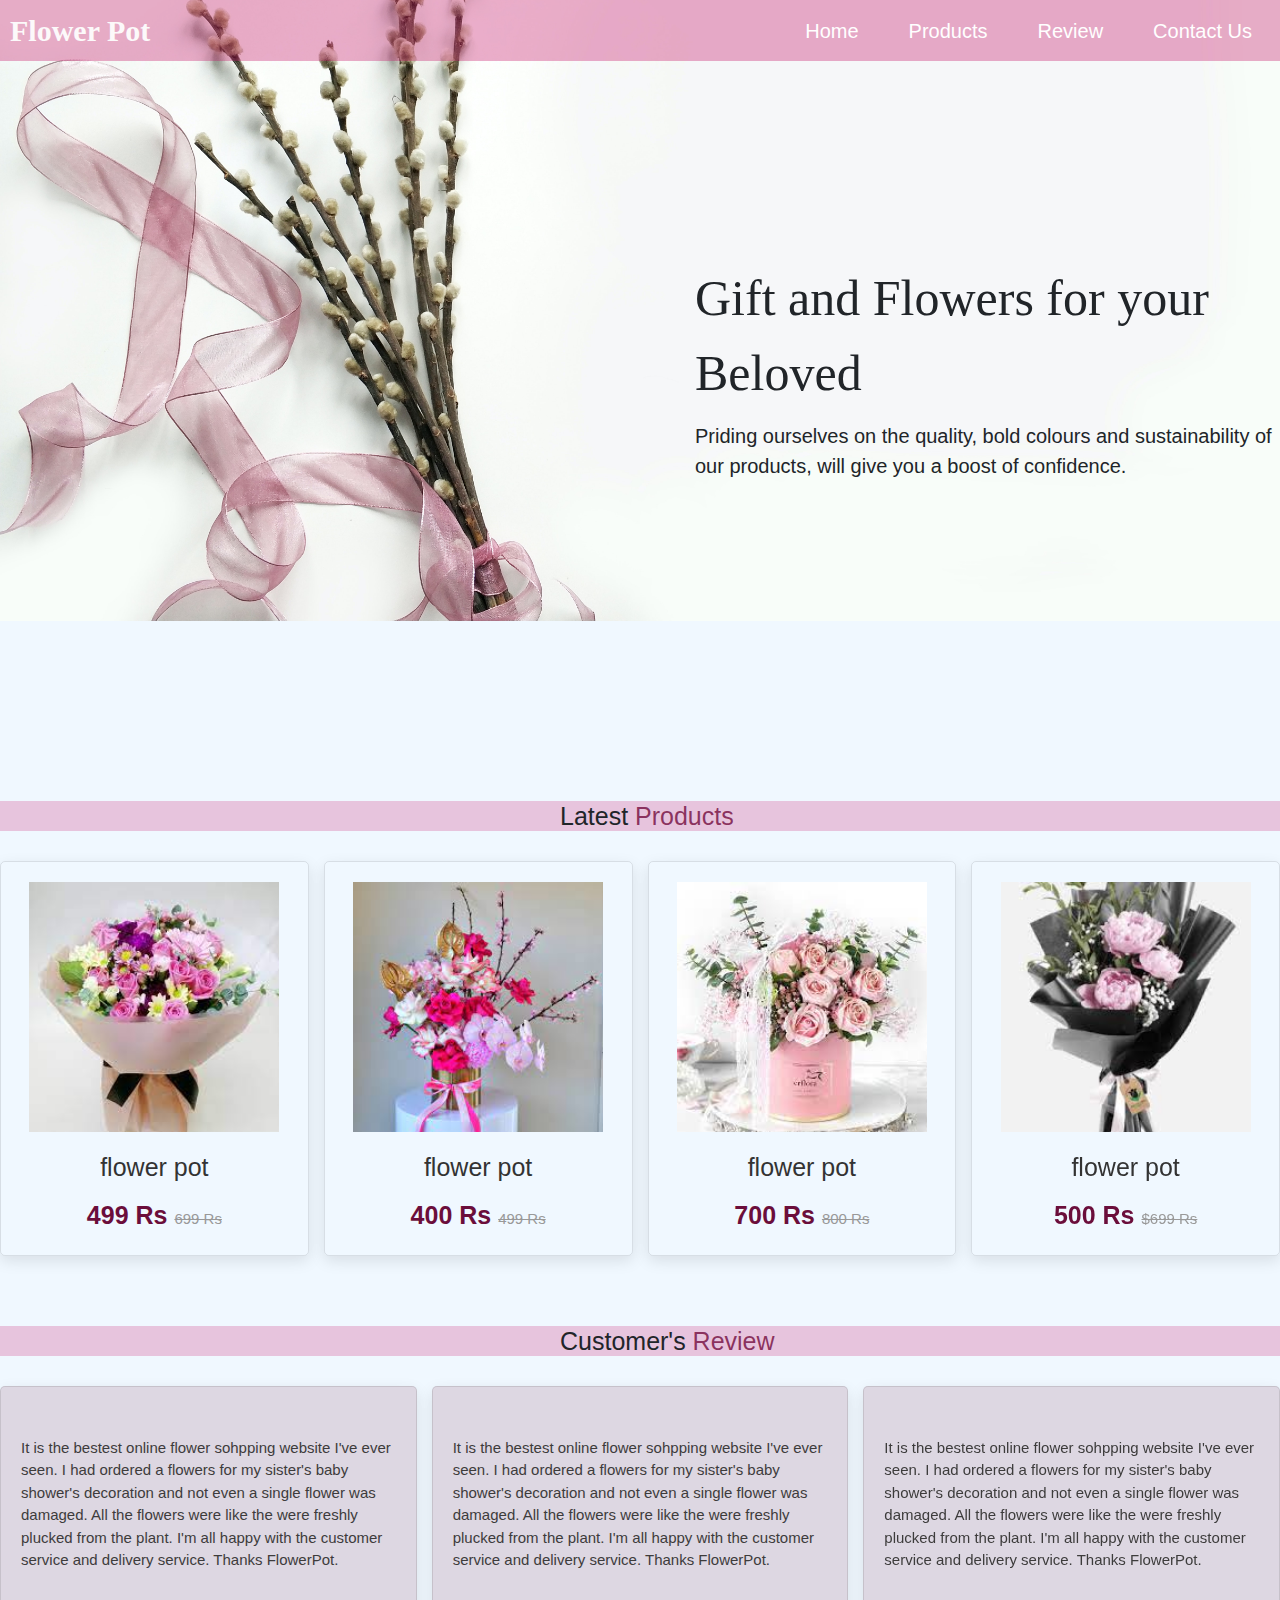
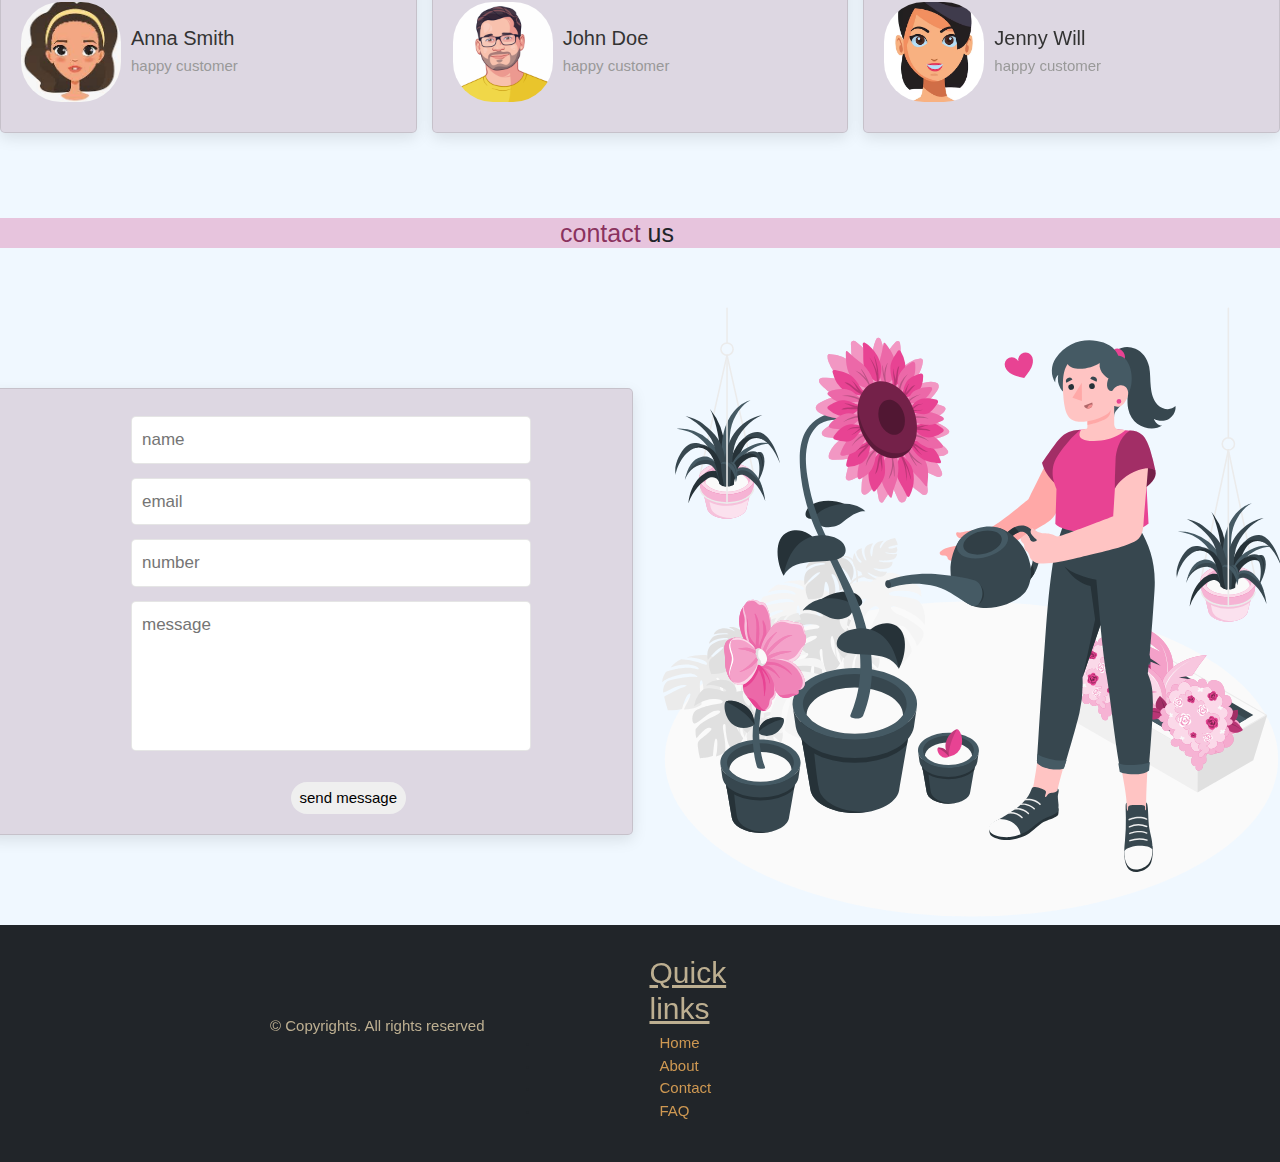
<file: Landing Page/index.html>
<!DOCTYPE html>
<html lang="en">
  <head>
    <meta charset="UTF-8" />
    <meta http-equiv="X-UA-Compatible" content="IE=edge" />
    <meta name="viewport" content="width=device-width, initial-scale=1.0" />
    <link
      rel="stylesheet"
      href="https://cdn.jsdelivr.net/npm/bootstrap@4.0.0/dist/css/bootstrap.min.css"
      integrity="sha384-Gn5384xqQ1aoWXA+058RXPxPg6fy4IWvTNh0E263XmFcJlSAwiGgFAW/dAiS6JXm"
      crossorigin="anonymous"
    />
    <link
      rel="stylesheet"
      href="https://cdnjs.cloudflare.com/ajax/libs/font-awesome/6.1.1/css/all.min.css"
      integrity="sha512-KfkfwYDsLkIlwQp6LFnl8zNdLGxu9YAA1QvwINks4PhcElQSvqcyVLLD9aMhXd13uQjoXtEKNosOWaZqXgel0g=="
      crossorigin="anonymous"
      referrerpolicy="no-referrer"
    />
    <link rel="stylesheet" href="style.css" rel="stylesheet" />

    <title>Document</title>
  </head>
    <!----header section-->
    <div class="header" id="header">
    <nav class="navbar navbar-expand-lg " id="n">
      <a class="navbar-brand" href="#">Flower Pot</a>
      <button
        class="navbar-toggler"
        type="button"
        data-toggle="collapse"
        data-target="#navbarNav"
        aria-controls="navbarNav"
        aria-expanded="false"
        aria-label="Toggle navigation"
      >
        <span class="navbar-toggler-icon"></span>
      </button>
      <div class="collapse navbar-collapse" id="navbarNav">
        <ul class="navbar-nav">
          <li class="nav-item active">
            <a class="nav-link" href="#header">Home <span class="sr-only">(current)</span></a>
          </li>
          <li class="nav-item">
            <a class="nav-link" href="#products">Products</a>
          </li>
          <li class="nav-item">
            <a class="nav-link" href="#review">Review</a>
          </li>
          <li class="nav-item">
            <a class="nav-link" href="#contact">Contact Us</a>
          </li>
        </ul>
      </div>
    </nav>

      <div class="con">
        <img src="images/img2.jpg" alt="">
        <div class="info1">
      <p class="info">Gift and Flowers for your Beloved </p><p class="info2"> Priding ourselves on the quality, bold colours and sustainability of our products, will give you a boost of confidence.</p>
      </div>
      </div>
    </div>
    <!--header scection ends-->

    <!--product section-->
    <section class="products" id="products">
      <h1 class="heading">Latest <span>Products</span></h1>

      <div class="box-container">
        <div class="box">
          <!-- <span class="discount">-10%</span> -->
          <div class="image">
            <img src="images/img3.jpg" alt="" />
            <div class="icons">
              <a href="#" class="fas fa-heart"></a>
              <a href="#" class="cart-btn">add to cart</a>
              <a href="#" class="fas fa-share"></a>
            </div>
          </div>
          <div class="content">
            <h3>flower pot</h3>
            <div class="price">499 Rs <span>699 Rs</span></div>
          </div>
        </div>

        <div class="box">
          <!-- <span class="discount">-10%</span> -->
          <div class="image">
            <img src="images/img4.jpg" alt="" />
            <div class="icons">
              <a href="#" class="fas fa-heart"></a>
              <a href="#" class="cart-btn">add to cart</a>
              <a href="#" class="fas fa-share"></a>
            </div>
          </div>
          <div class="content">
            <h3>flower pot</h3>
            <div class="price">400 Rs <span>499 Rs</span></div>
          </div>
        </div>

        <div class="box">
          <!-- <span class="discount">-10%</span> -->
          <div class="image">
            <img src="images/img5.jpg" alt="" />
            <div class="icons">
              <a href="#" class="fas fa-heart"></a>
              <a href="#" class="cart-btn">add to cart</a>
              <a href="#" class="fas fa-share"></a>
            </div>
          </div>
          <div class="content">
            <h3>flower pot</h3>
            <div class="price">700 Rs <span>800 Rs</span></div>
          </div>
        </div>

        <div class="box">
          <!-- <span class="discount">-10%</span> -->
          <div class="image">
            <img src="images/img6.jpg" alt="" />
            <div class="icons">
              <a href="#" class="fas fa-heart"></a>
              <a href="#" class="cart-btn">add to cart</a>
              <a href="#" class="fas fa-share"></a>
            </div>
          </div>
          <div class="content">
            <h3>flower pot</h3>
            <div class="price">500 Rs <span>$699 Rs</span></div>
          </div>
        </div>
        </div>
    </section>
    <!--product section ends-->

    <!--Review Section-->
    <div class="review" id="review">
        <h1 class="heading">Customer's <span>Review</span></h1>

        <div class="box-container">
          <div class="box">
            <div class="stars">
              <i class="fas fa-star"></i>
              <i class="fas fa-star"></i>
              <i class="fas fa-star"></i>
              <i class="fas fa-star"></i>
              <i class="fas fa-star"></i>
            </div>
            <p>
              It is the bestest online flower sohpping website I've
              ever seen. I had ordered a flowers for my sister's baby
              shower's decoration and not even a single flower was damaged.
              All the flowers were like the were freshly plucked from the plant.
              I'm all happy with the customer service and delivery service.
              Thanks FlowerPot.
            </p>
            <div class="user">
              <img src="images/img7.jpg" alt="" />
              <div class="user-info">
                <h3>Anna Smith</h3>
                <span>happy customer</span>
              </div>
            </div>
            <span class="fas fa-quote-right"></span>
          </div>

          <div class="box">
            <div class="stars">
              <i class="fas fa-star"></i>
              <i class="fas fa-star"></i>
              <i class="fas fa-star"></i>
              <i class="fas fa-star"></i>
              <i class="fas fa-star"></i>
            </div>
            <p>
              It is the bestest online flower sohpping website I've
              ever seen. I had ordered a flowers for my sister's baby
              shower's decoration and not even a single flower was damaged.
              All the flowers were like the were freshly plucked from the plant.
              I'm all happy with the customer service and delivery service.
              Thanks FlowerPot.
            </p>
            <div class="user">
              <img src="images/img8.png" alt="" />
              <div class="user-info">
                <h3>John Doe</h3>
                <span>happy customer</span>
              </div>
            </div>
            <span class="fas fa-quote-right"></span>
          </div>

          <div class="box">
            <div class="stars">
              <i class="fas fa-star"></i>
              <i class="fas fa-star"></i>
              <i class="fas fa-star"></i>
              <i class="fas fa-star"></i>
              <i class="fas fa-star"></i>
            </div>
            <p>
              It is the bestest online flower sohpping website I've
              ever seen. I had ordered a flowers for my sister's baby
              shower's decoration and not even a single flower was damaged.
              All the flowers were like the were freshly plucked from the plant.
              I'm all happy with the customer service and delivery service.
              Thanks FlowerPot.
            </p>
            <div class="user">
              <img src="images/img9.avif" alt="" />
              <div class="user-info">
                <h3>Jenny Will</h3>
                <span>happy customer</span>
              </div>
            </div>
            <span class="fas fa-quote-right"></span>
          </div>
        </div>
    </div>
    <!--Review Section ends-->


    <!--Contact Us Section-->
    <section class="contact" id="contact">
      <h1 class="heading"><span> contact </span> us</h1>

      <div class="row" background-color="#a8296785">
        <form action="">
          <input type="text" placeholder="name" class="box" />
          <input type="email" placeholder="email" class="box" />
          <input type="number" placeholder="number" class="box" />
          <textarea
            name=""
            class="box"
            placeholder="message"
            id=""
            cols="30"
            rows="10"
          ></textarea>
          <input type="button" value="send message" class="btn" />
        </form>

        <div class="image">
          <img src="images/contact-img.svg" alt="" />
        </div>
      </div>
    </section>
    <!--Contact Us Section End-->

    <!--Footer Section-->

    <footer class="w-100 py-4 flex-shrink-0">
      <div class="container py-4">
          <div class="row gy-4 gx-5">
              <div class="">
                 
                  <p class="cp">&copy; Copyrights. All rights reserved</p>
              </div>
              <div class="col-lg-2 col-md-6">
                  <h5 class="ql">Quick links</h5>
                  <ul class="">
                      <li><a href="#" class="ql1">Home</a></li>
                      <li><a href="#" class="ql1">About</a></li>
                      <li><a href="#" class="ql1">Contact</a></li>
                      <li><a href="#" class="ql1">FAQ</a></li>
                  </ul>
              </div>
          </div>
      </div>
  </footer>
    <!--Footer Section Ends-->
  </body>
</html>
</file>
<file: Landing Page/style.css>
html {
  font-size: 62.5%;
  scroll-behavior: smooth;
  scroll-padding-top: 6rem;
  overflow-x: hidden;
}

body {
  background-color: aliceblue;
}

.nav-link {
  font-size: 20px;
  margin-left: 40px;
  /* color: #e84393; */
  color: white;
}
.nav-link:hover {
  background-color: #e84393;
  color: aliceblue;
  border-radius: 8px;
}

.navbar-nav {
  margin-left: 600px;
}

#n
{
  background: #c71d6f5d;
  /* z-index: 1; */

}

.navbar-brand {
  font-family: Cambria, Cochin, Georgia, Times, "Times New Roman", serif;
  font-weight: bold;
  font-size: 30px;
  color: #fcf9fa;
}

.navbar-brand:hover {
  background-color: #e84393;
  color: aliceblue;
  border-radius: 10px;
}

.info {
  font-size: 20px;
  padding-left: 695px;
}

.info2
{
  padding-left: 695px;
  font-size: 20px;
  /* margin-top: 20px; */
  font-family: Verdana, Geneva, Tahoma, sans-serif;
}
.con
{
  padding-top: 200px;
}

.con img{ 
  width: 100%;
  position: absolute;
  top: -20vh;
  z-index: -1;
  /* padding-top: 180px; */
}
.info
{
  font-family: Georgia, 'Times New Roman', Times, serif;
  font-size: 50px;
}

.info:hover
{
  background-color: #c9116a46;;
  /* color: antiquewhite; */

}

.info1
{
  border: #e84393;
}
.products
{
  padding-top: 300px;
}
.heading
{
  padding-left: 560px;
  margin-bottom: 30px;
  background-color: #ce3b8246;
  margin-top: 10px;
}

.heading span
{
  color: #720a3ccc;
}

.products .box-container {
  display: flex;
  flex-wrap: wrap;
  gap: 1.5rem;
}

.products .box-container .box {
  flex: 1 1 30rem;
  box-shadow: 0 0.5rem 1.5rem rgba(0, 0, 0, 0.1);
  border-radius: 0.5rem;
  border: 0.1rem solid rgba(0, 0, 0, 0.1);
  position: relative;
}

/* .products .box-container .box .discount {
  position: absolute;
  top: 1rem;
  left: 1rem;
  padding: 0.7rem 1rem;
  font-size: 2rem;
  color:rgb(196, 52, 153)
  background: rgba(255, 51, 153, 0.05);
  z-index: 1;
  border-radius: 0.5rem;
} */

.products .box-container .box .image {
  position: relative;
  text-align: center;
  padding-top: 2rem;
  overflow: hidden;
}

.products .box-container .box .image img {
  height: 25rem;
}

.products .box-container .box:hover .image img {
  transform: scale(1.1);
}

.products .box-container .box .image .icons {
  position: absolute;
  bottom: -7rem;
  left: 0;
  right: 0;
  display: flex;
}

.products .box-container .box:hover .image .icons {
  bottom: 0;
}

.products .box-container .box .image .icons a {
  height: 5rem;
  line-height: 5rem;
  font-size: 2rem;
  width: 50%;
  background:#bb2f73a2;
  color: #1f1419;
}

.products .box-container .box .image .icons .cart-btn {
  border-left: 0.1rem solid #fff7;
  border-right: 0.1rem solid #fff7;
  width: 100%;
}

.products .box-container .box .image .icons a:hover {
  background: #a074b1be;
}

.products .box-container .box .content {
  padding: 2rem;
  text-align: center;
}

.products .box-container .box .content h3 {
  font-size: 2.5rem;
  color: #333;
}

.products .box-container .box .content .price {
  font-size: 2.5rem;
  color: #6b0e3b;
  font-weight: bolder;
  padding-top: 1rem;
}

.products .box-container .box .content .price span {
  font-size: 1.5rem;
  color: #999;
  font-weight: lighter;
  text-decoration: line-through;
}

.review .box-container {
  display: flex;
  flex-wrap: wrap;
  gap: 1.5rem;
}

.review .box-container .box {
  flex: 1 1 30rem;
  box-shadow: 0 0.5rem 1.5rem rgba(0, 0, 0, 0.1);
  border-radius: 0.5rem;
  padding: 3rem 2rem;
  position: relative;
  border: 0.1rem solid rgba(0, 0, 0, 0.1);
  background-color: #8a4c6a31;
}

.review .box-container .box .fa-quote-right {
  position: absolute;
  bottom: 3rem;
  right: 3rem;
  font-size: 6rem;
  color: #bdaf91;
}

.review .box-container .box .stars i {
  color:#be437f;
  font-size: 2rem;
}

.review .box-container .box p {
  color: #3d3c3c;
  font-size: 1.5rem;
  line-height: 1.5;
  padding-top: 2rem;
}

.review .box-container .box .user {
  display: flex;
  align-items: center;
  padding-top: 2rem;
}

.review .box-container .box .user img {
  height: 10rem;
  width: 10rem;
  border-radius: 40%;
  object-fit: cover;
  margin-right: 1rem;
}

.review .box-container .box .user h3 {
  font-size: 2rem;
  color: #333;
}

.review .box-container .box .user span {
  font-size: 1.5rem;
  color: #999;
}

.review
{
  padding-top: 60px;
}

.contact .row {
  display: flex;
  flex-wrap: wrap-reverse;
  gap: 1.5rem;
  align-items: center;
}

.contact .row form {
  flex: 1 1 40rem;
  padding: 2rem 2.5rem;
  margin-top: 20px;
  box-shadow: 0 0.5rem 1.5rem rgba(0, 0, 0, 0.1);
  border: 0.1rem solid rgba(0, 0, 0, 0.1);
  background: #8a4c6a31;
  border-radius: 0.5rem;
}

.contact .row form .btn
{
  margin-top: 20px;
  margin-left: 280px;
  font-size: 15px;
  border: solid 1px bdaf91;
  border-radius: 20px;
}

.contact .row form .btn:hover
{
  background-color: #6b0e3b;
  color: #bdaf91;
}

.contact .row .image {
  flex: 1 1 40rem;
}

.contact .row .image img {
  width: 100%;
}

.contact .row form .box {
  padding: 1rem;
  font-size: 1.7rem;
  color: #333333;
  text-transform: none;
  border: 0.1rem solid rgba(0, 0, 0, 0.1);
  border-radius: 0.5rem;
  margin: 0.7rem 0;
  margin-left: 120px;
  width: 400px;
}

.contact .row form .box:focus {
  border-color: var(--pink);
}

.contact .row form textarea {
  height: 15rem;
  resize: none;
}

.contact
{
  padding-top: 75px;
}



footer {
  background: #212529;
}

.footer a {
  color: inherit;
  text-decoration: none;
  transition: all 0.3s;
}

.footer a:hover, a:focus {
  text-decoration: none;
}

.cp
{
  font-size: 15px;
  color: #bdaf91;
  margin-top: 60px;
  margin-left: 200px;
}

.ql
{
  font-size: 30px;
  color: #bdaf91;
  margin-left: 150px;
  font-family: 'Trebuchet MS', 'Lucida Sans Unicode', 'Lucida Grande', 'Lucida Sans', Arial, sans-serif;
  text-decoration: underline;
}

.ql1
{
  font-size: 15px;
  color: rgb(206, 152, 82);
  margin-left: 120px;
}
</file>
